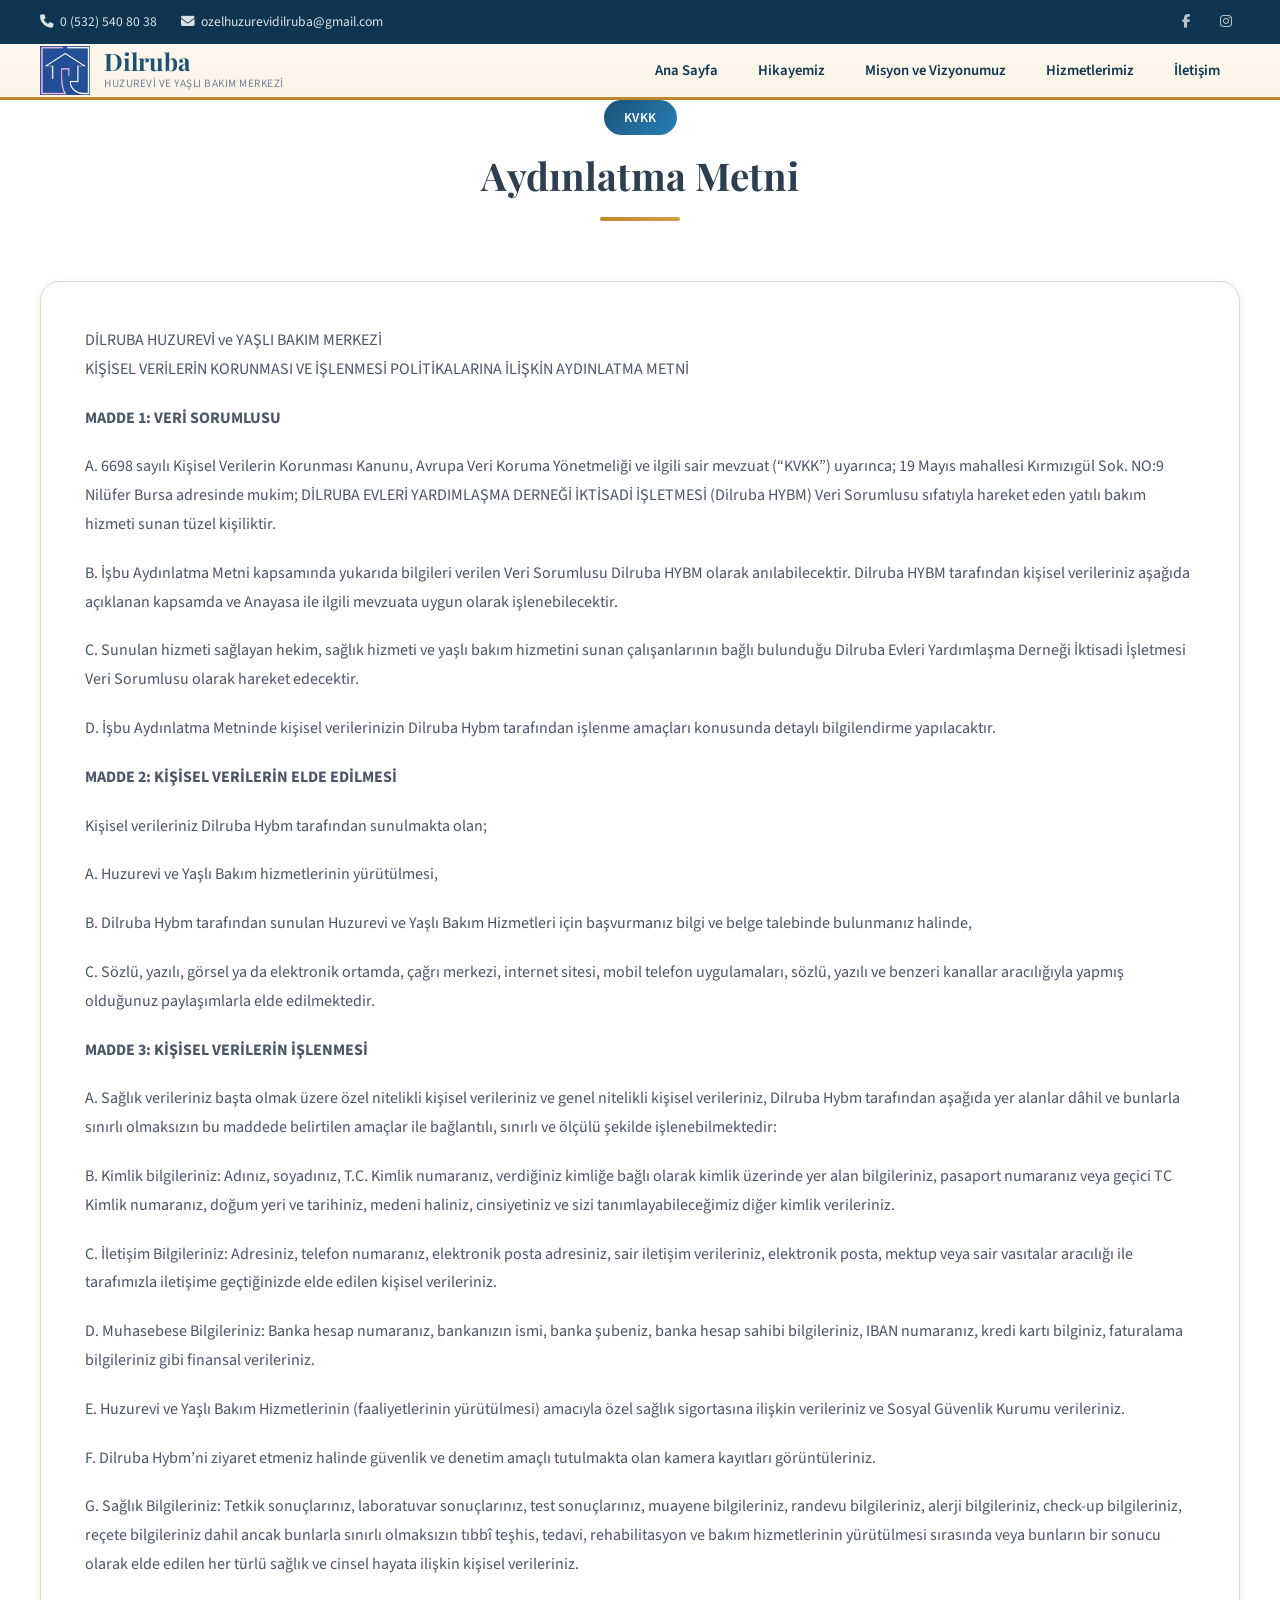
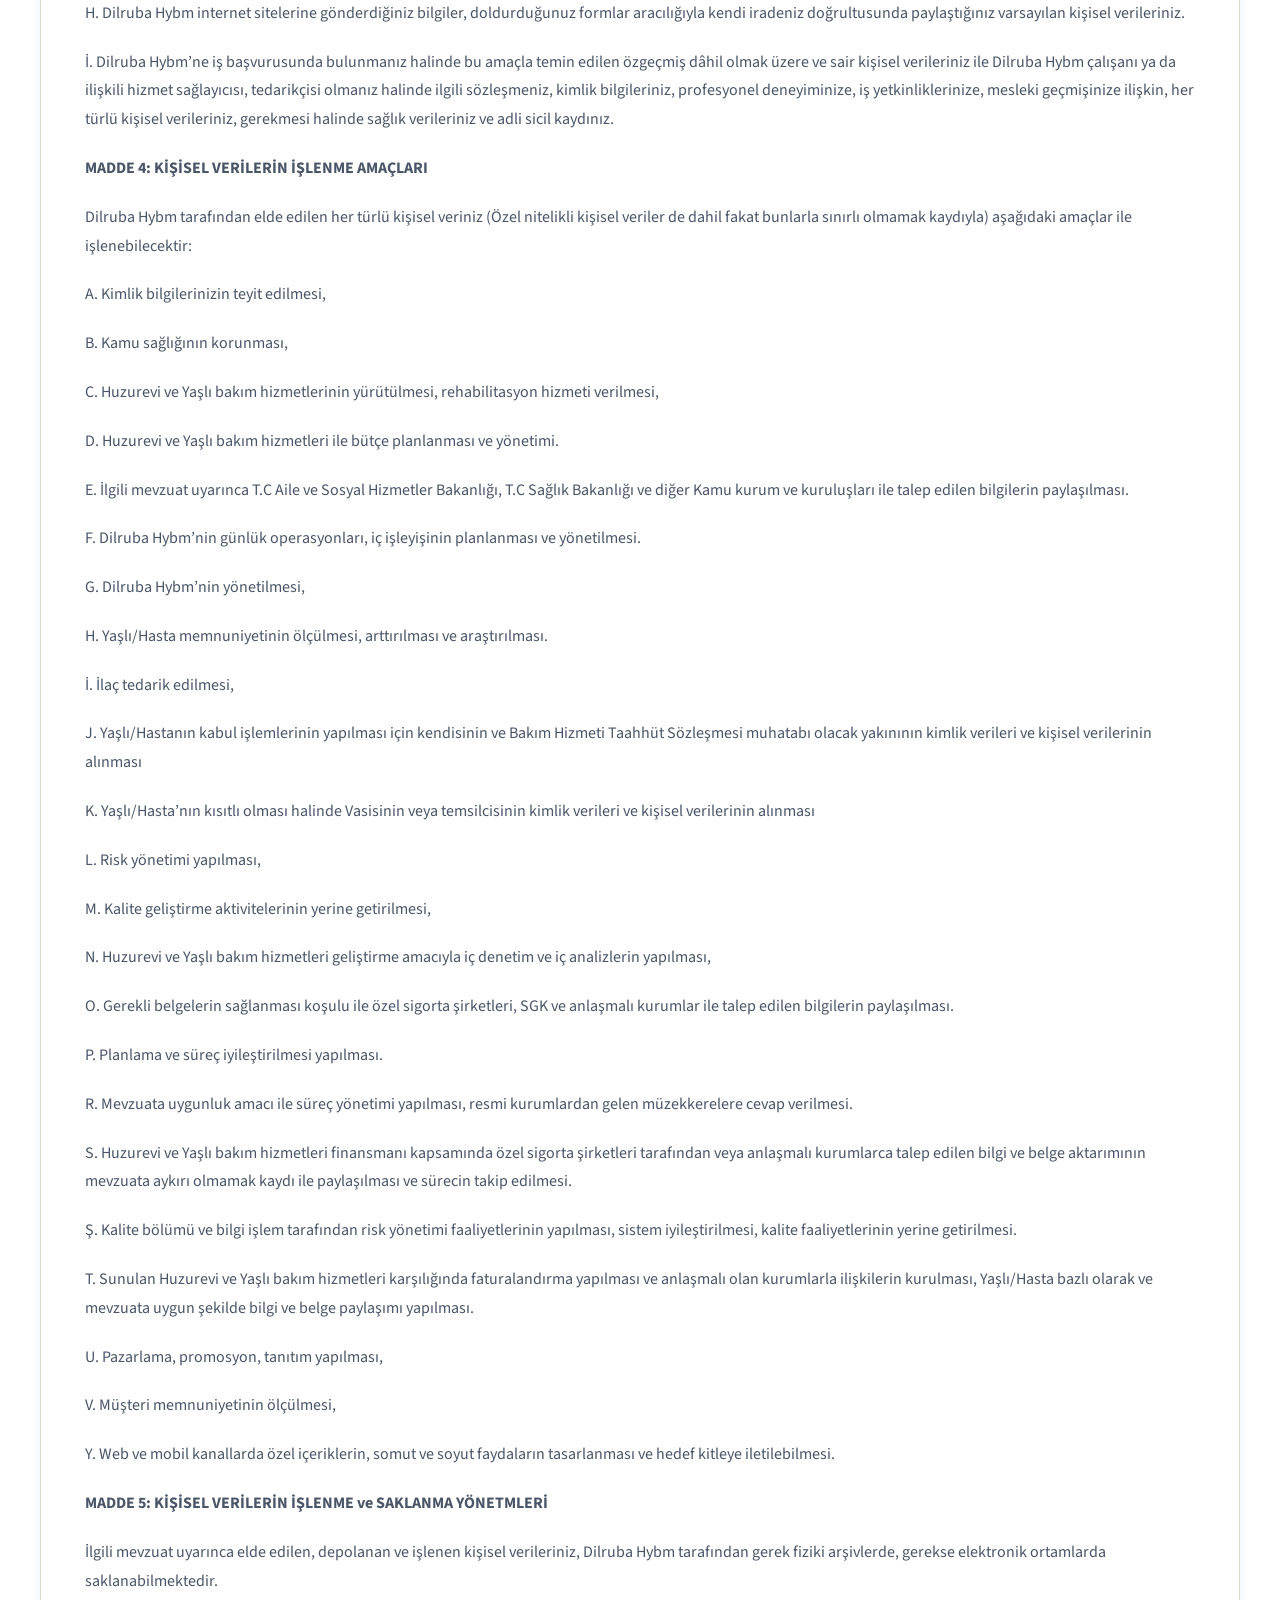
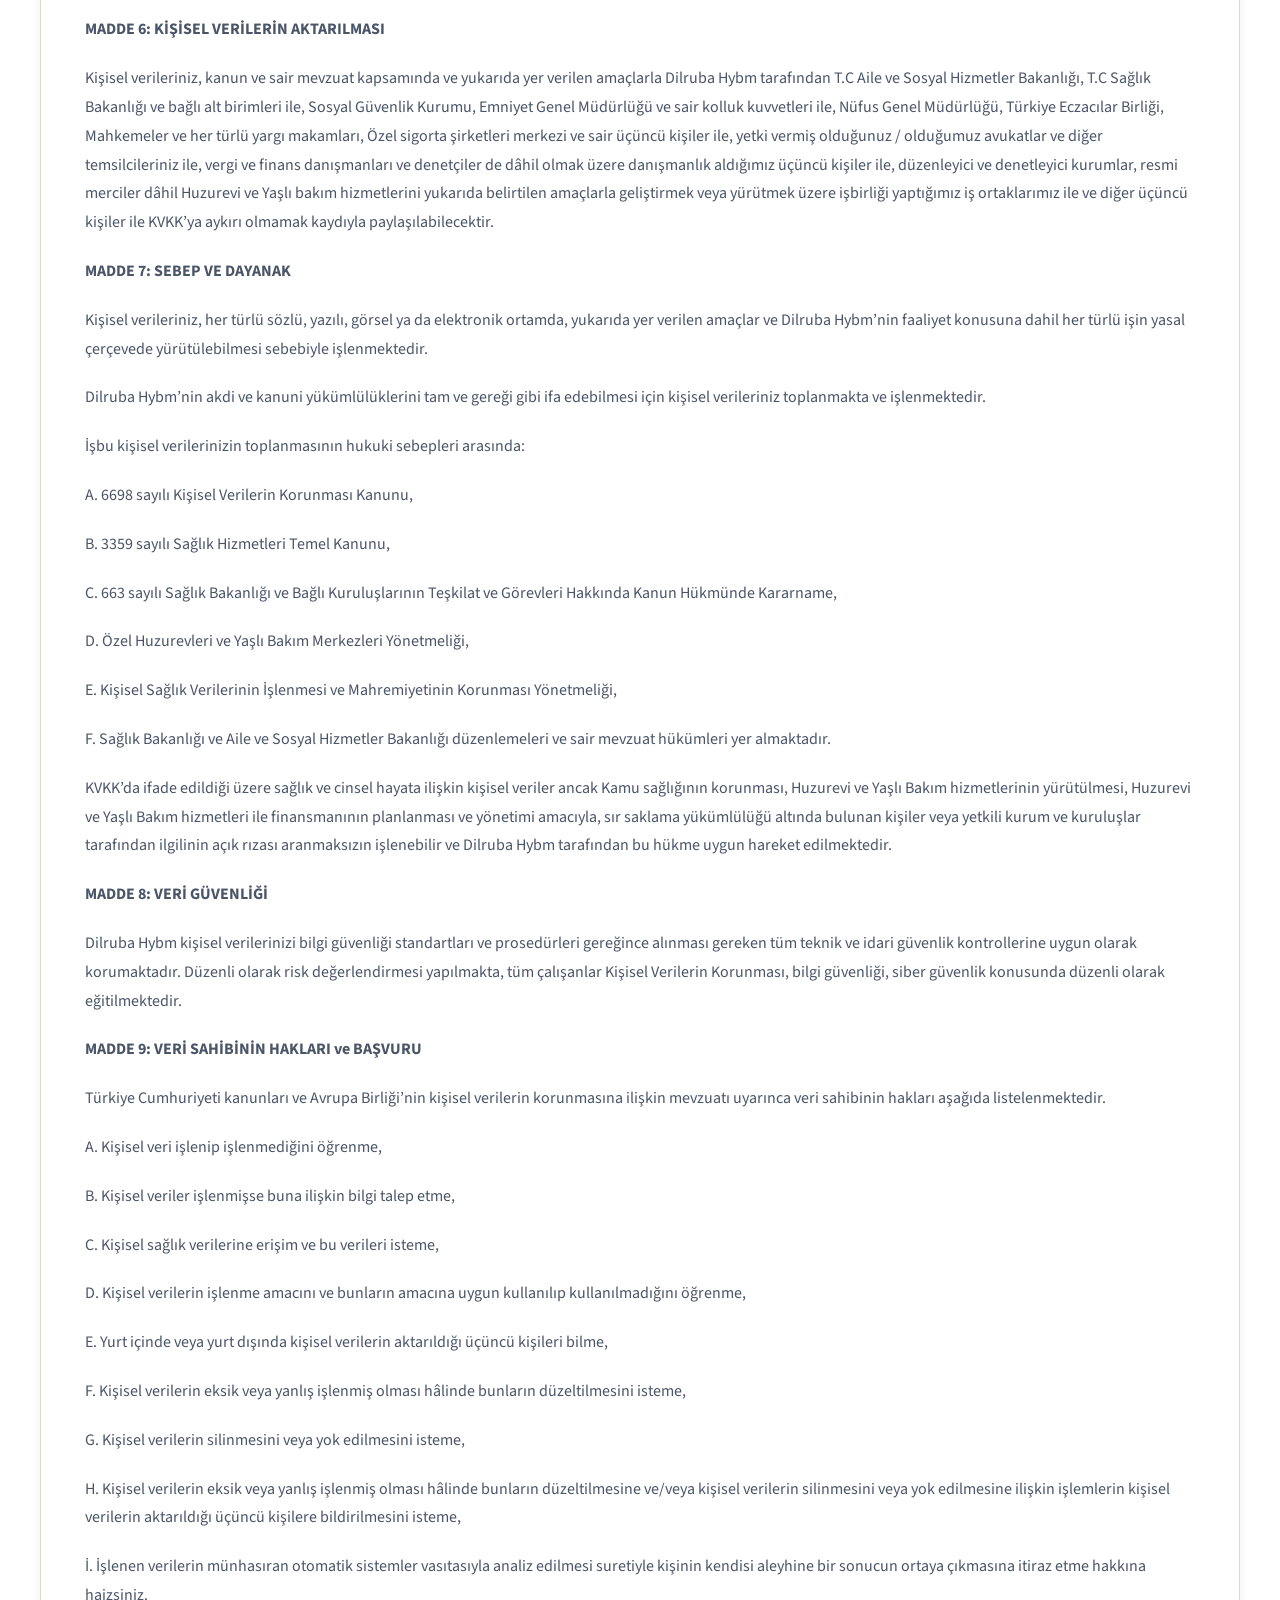
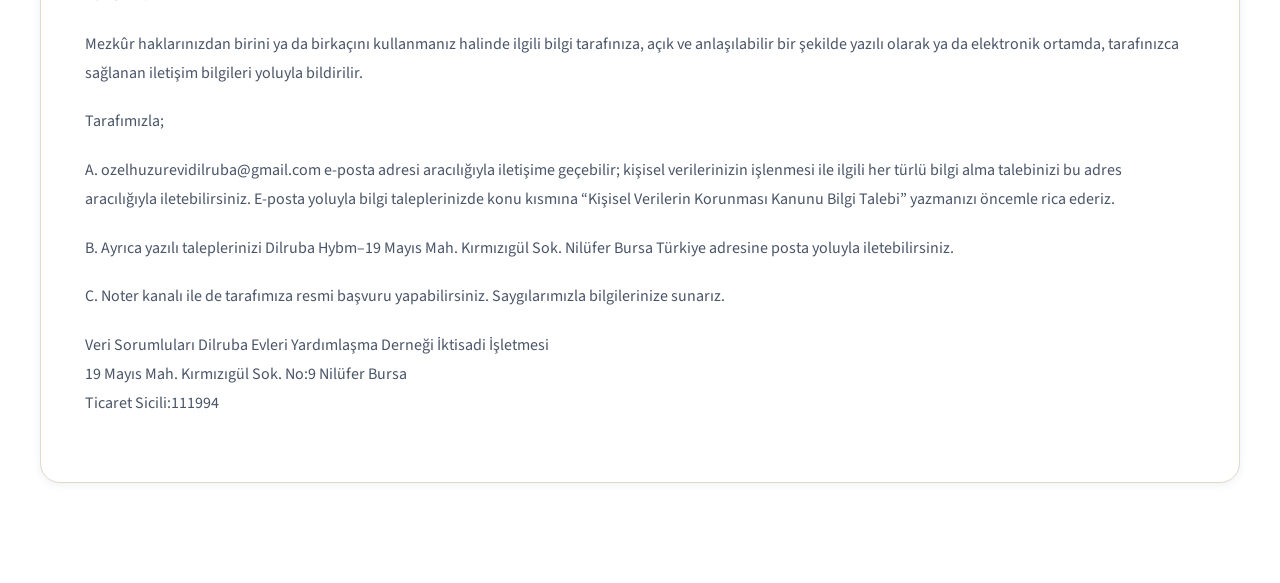
<file: kvkk.html>
<!DOCTYPE html>
<html lang="tr">
<head>
    <meta charset="UTF-8">
    <meta name="viewport" content="width=device-width, initial-scale=1.0">
    <title>KVKK Aydınlatma Metni | Dilruba Evleri</title>
    <link rel="stylesheet" href="styles.css">
    <link rel="icon" href="assets/logo.png" type="image/png">
    <link rel="preconnect" href="https://fonts.googleapis.com">
    <link rel="preconnect" href="https://fonts.gstatic.com" crossorigin>
    <link href="https://fonts.googleapis.com/css2?family=Playfair+Display:wght@400;500;600;700&family=Source+Sans+3:wght@300;400;500;600;700&display=swap" rel="stylesheet">
    <link rel="stylesheet" href="https://cdnjs.cloudflare.com/ajax/libs/font-awesome/6.5.1/css/all.min.css">
</head>
<body>
    <header class="header" id="header">
        <div class="header-top">
            <div class="container header-top-inner">
                <div class="contact-info">
                    <a href="tel:+905325408038"><i class="fas fa-phone"></i> 0 (532) 540 80 38</a>
                    <a href="mailto:ozelhuzurevidilruba@gmail.com"><i class="fas fa-envelope"></i> ozelhuzurevidilruba@gmail.com</a>
                </div>
                <div class="social-links">
                    <a href="https://www.facebook.com/DilrubaHuzurevi" aria-label="Facebook" target="_blank" rel="noopener noreferrer"><i class="fab fa-facebook-f"></i></a>
                    <a href="https://www.instagram.com/ozeldilrubahuzur/" aria-label="Instagram" target="_blank" rel="noopener noreferrer"><i class="fab fa-instagram"></i></a>
                </div>
            </div>
        </div>
        <nav class="navbar">
            <div class="container navbar-inner">
                <a href="index.html#anasayfa" class="logo">
                    <img src="assets/logo.png" alt="Dilruba Huzurevi Logo">
                    <div class="logo-text">
                        <span class="logo-title">Dilruba</span>
                        <span class="logo-subtitle">Huzurevi ve Yaşlı Bakım Merkezi</span>
                    </div>
                </a>
                <button class="mobile-toggle" id="mobileToggle" aria-label="Menüyü aç">
                    <span></span><span></span><span></span>
                </button>
                <ul class="nav-menu" id="navMenu">
                    <li><a href="index.html#anasayfa" class="nav-link">Ana Sayfa</a></li>
                    <li><a href="index.html#hikayemiz" class="nav-link">Hikayemiz</a></li>
                    <li><a href="index.html#misyon-vizyon" class="nav-link">Misyon ve Vizyonumuz</a></li>
                    <li><a href="index.html#hizmetlerimiz" class="nav-link">Hizmetlerimiz</a></li>
                    <li><a href="index.html#iletisim" class="nav-link">İletişim</a></li>
                </ul>
            </div>
        </nav>
    </header>

    <main>
        <section class="section" id="kvkk">
            <div class="container">
                <div class="section-header">
                    <span class="section-tag">KVKK</span>
                    <h2 class="section-title">Aydınlatma Metni</h2>
                    <div class="section-divider"></div>
                </div>
                <div class="mv-card">
                    <p>DİLRUBA HUZUREVİ ve YAŞLI BAKIM MERKEZİ<br>
                    KİŞİSEL VERİLERİN KORUNMASI VE İŞLENMESİ POLİTİKALARINA İLİŞKİN AYDINLATMA METNİ</p>

                    <p><strong>MADDE 1: VERİ SORUMLUSU</strong></p>

                    <p>A. 6698 sayılı Kişisel Verilerin Korunması Kanunu, Avrupa Veri Koruma Yönetmeliği ve ilgili sair mevzuat (“KVKK”) uyarınca; 19 Mayıs mahallesi Kırmızıgül Sok. NO:9  Nilüfer Bursa adresinde mukim; DİLRUBA EVLERİ YARDIMLAŞMA DERNEĞİ İKTİSADİ İŞLETMESİ (Dilruba HYBM) Veri Sorumlusu sıfatıyla hareket eden yatılı bakım hizmeti sunan tüzel kişiliktir.</p>

                    <p>B. İşbu Aydınlatma Metni kapsamında yukarıda bilgileri verilen Veri Sorumlusu Dilruba HYBM olarak anılabilecektir. Dilruba HYBM tarafından kişisel verileriniz aşağıda açıklanan kapsamda ve Anayasa ile ilgili mevzuata uygun olarak işlenebilecektir.</p>

                    <p>C. Sunulan hizmeti sağlayan hekim, sağlık hizmeti ve yaşlı bakım hizmetini sunan çalışanlarının bağlı bulunduğu Dilruba Evleri Yardımlaşma Derneği İktisadi İşletmesi Veri Sorumlusu olarak hareket edecektir.</p>

                    <p>D. İşbu Aydınlatma Metninde kişisel verilerinizin Dilruba Hybm tarafından işlenme amaçları konusunda detaylı bilgilendirme yapılacaktır.</p>

                    <p><strong>MADDE 2: KİŞİSEL VERİLERİN ELDE EDİLMESİ</strong></p>

                    <p>Kişisel verileriniz Dilruba Hybm tarafından sunulmakta olan;</p>

                    <p>A. Huzurevi ve Yaşlı Bakım hizmetlerinin yürütülmesi,</p>

                    <p>B. Dilruba Hybm tarafından sunulan Huzurevi ve Yaşlı Bakım Hizmetleri için başvurmanız bilgi ve belge talebinde bulunmanız halinde,</p>

                    <p>C. Sözlü, yazılı, görsel ya da elektronik ortamda, çağrı merkezi, internet sitesi, mobil telefon uygulamaları, sözlü, yazılı ve benzeri kanallar aracılığıyla yapmış olduğunuz paylaşımlarla elde edilmektedir.</p>

                    <p><strong>MADDE 3: KİŞİSEL VERİLERİN İŞLENMESİ</strong></p>

                    <p>A. Sağlık verileriniz başta olmak üzere özel nitelikli kişisel verileriniz ve genel nitelikli kişisel verileriniz, Dilruba Hybm tarafından aşağıda yer alanlar dâhil ve bunlarla sınırlı olmaksızın bu maddede belirtilen amaçlar ile bağlantılı, sınırlı ve ölçülü şekilde işlenebilmektedir:</p>

                    <p>B. Kimlik bilgileriniz: Adınız, soyadınız, T.C. Kimlik numaranız, verdiğiniz kimliğe bağlı olarak kimlik üzerinde yer alan bilgileriniz, pasaport numaranız veya geçici TC Kimlik numaranız, doğum yeri ve tarihiniz, medeni haliniz, cinsiyetiniz ve sizi tanımlayabileceğimiz diğer kimlik verileriniz.</p>

                    <p>C. İletişim Bilgileriniz: Adresiniz, telefon numaranız, elektronik posta adresiniz, sair iletişim verileriniz, elektronik posta, mektup veya sair vasıtalar aracılığı ile tarafımızla iletişime geçtiğinizde elde edilen kişisel verileriniz.</p>

                    <p>D. Muhasebese Bilgileriniz: Banka hesap numaranız, bankanızın ismi, banka şubeniz, banka hesap sahibi bilgileriniz, IBAN numaranız, kredi kartı bilginiz, faturalama bilgileriniz gibi finansal verileriniz.</p>

                    <p>E. Huzurevi ve Yaşlı Bakım Hizmetlerinin (faaliyetlerinin yürütülmesi) amacıyla özel sağlık sigortasına ilişkin verileriniz ve Sosyal Güvenlik Kurumu verileriniz.</p>

                    <p>F. Dilruba Hybm’ni ziyaret etmeniz halinde güvenlik ve denetim amaçlı tutulmakta olan kamera kayıtları görüntüleriniz.</p>

                    <p>G. Sağlık Bilgileriniz: Tetkik sonuçlarınız, laboratuvar sonuçlarınız, test sonuçlarınız, muayene bilgileriniz, randevu bilgileriniz, alerji bilgileriniz, check-up bilgileriniz, reçete bilgileriniz dahil ancak bunlarla sınırlı olmaksızın tıbbî teşhis, tedavi, rehabilitasyon ve bakım hizmetlerinin yürütülmesi sırasında veya bunların bir sonucu olarak elde edilen her türlü sağlık ve cinsel hayata ilişkin kişisel verileriniz.</p>

                    <p>H. Dilruba Hybm internet sitelerine gönderdiğiniz bilgiler, doldurduğunuz formlar aracılığıyla kendi iradeniz doğrultusunda paylaştığınız varsayılan kişisel verileriniz.</p>

                    <p>İ. Dilruba Hybm’ne iş başvurusunda bulunmanız halinde bu amaçla temin edilen özgeçmiş dâhil olmak üzere ve sair kişisel verileriniz ile Dilruba Hybm çalışanı ya da ilişkili hizmet sağlayıcısı, tedarikçisi olmanız halinde ilgili sözleşmeniz, kimlik bilgileriniz, profesyonel deneyiminize, iş yetkinliklerinize, mesleki geçmişinize ilişkin, her türlü kişisel verileriniz, gerekmesi halinde sağlık verileriniz ve adli sicil kaydınız.</p>

                    <p><strong>MADDE 4: KİŞİSEL VERİLERİN İŞLENME AMAÇLARI</strong></p>

                    <p>Dilruba Hybm tarafından elde edilen her türlü kişisel veriniz (Özel nitelikli kişisel veriler de dahil fakat bunlarla sınırlı olmamak kaydıyla) aşağıdaki amaçlar ile işlenebilecektir:</p>

                    <p>A. Kimlik bilgilerinizin teyit edilmesi,</p>
                    <p>B. Kamu sağlığının korunması,</p>
                    <p>C. Huzurevi ve Yaşlı bakım hizmetlerinin yürütülmesi, rehabilitasyon hizmeti verilmesi,</p>
                    <p>D. Huzurevi ve Yaşlı bakım hizmetleri ile bütçe planlanması ve yönetimi.</p>
                    <p>E. İlgili mevzuat uyarınca T.C Aile ve Sosyal Hizmetler Bakanlığı, T.C Sağlık Bakanlığı ve diğer Kamu kurum ve kuruluşları ile talep edilen bilgilerin paylaşılması.</p>
                    <p>F. Dilruba Hybm’nin günlük operasyonları, iç işleyişinin planlanması ve yönetilmesi.</p>
                    <p>G. Dilruba Hybm’nin yönetilmesi,</p>
                    <p>H. Yaşlı/Hasta memnuniyetinin ölçülmesi, arttırılması ve araştırılması.</p>
                    <p>İ. İlaç tedarik edilmesi,</p>
                    <p>J. Yaşlı/Hastanın kabul işlemlerinin yapılması için kendisinin ve Bakım Hizmeti Taahhüt Sözleşmesi muhatabı olacak yakınının kimlik verileri ve kişisel verilerinin alınması</p>
                    <p>K. Yaşlı/Hasta’nın kısıtlı olması halinde Vasisinin veya temsilcisinin kimlik verileri ve kişisel verilerinin alınması</p>
                    <p>L. Risk yönetimi yapılması,</p>
                    <p>M. Kalite geliştirme aktivitelerinin yerine getirilmesi,</p>
                    <p>N. Huzurevi ve Yaşlı bakım hizmetleri geliştirme amacıyla iç denetim ve iç analizlerin yapılması,</p>
                    <p>O. Gerekli belgelerin sağlanması koşulu ile özel sigorta şirketleri, SGK ve anlaşmalı kurumlar ile talep edilen bilgilerin paylaşılması.</p>
                    <p>P. Planlama ve süreç iyileştirilmesi yapılması.</p>
                    <p>R. Mevzuata uygunluk amacı ile süreç yönetimi yapılması, resmi kurumlardan gelen müzekkerelere cevap verilmesi.</p>
                    <p>S. Huzurevi ve Yaşlı bakım hizmetleri finansmanı kapsamında özel sigorta şirketleri tarafından veya anlaşmalı kurumlarca talep edilen bilgi ve belge aktarımının mevzuata aykırı olmamak kaydı ile paylaşılması ve sürecin takip edilmesi.</p>
                    <p>Ş. Kalite bölümü ve bilgi işlem tarafından risk yönetimi faaliyetlerinin yapılması, sistem iyileştirilmesi, kalite faaliyetlerinin yerine getirilmesi.</p>
                    <p>T. Sunulan Huzurevi ve Yaşlı bakım hizmetleri karşılığında faturalandırma yapılması ve anlaşmalı olan kurumlarla ilişkilerin kurulması, Yaşlı/Hasta bazlı olarak ve mevzuata uygun şekilde bilgi ve belge paylaşımı yapılması.</p>
                    <p>U. Pazarlama, promosyon, tanıtım yapılması,</p>
                    <p>V. Müşteri memnuniyetinin ölçülmesi,</p>
                    <p>Y. Web ve mobil kanallarda özel içeriklerin, somut ve soyut faydaların tasarlanması ve hedef kitleye iletilebilmesi.</p>

                    <p><strong>MADDE 5: KİŞİSEL VERİLERİN İŞLENME ve SAKLANMA YÖNETMLERİ</strong></p>

                    <p>İlgili mevzuat uyarınca elde edilen, depolanan ve işlenen kişisel verileriniz, Dilruba Hybm tarafından gerek fiziki arşivlerde, gerekse elektronik ortamlarda saklanabilmektedir.</p>

                    <p><strong>MADDE 6: KİŞİSEL VERİLERİN AKTARILMASI</strong></p>

                    <p>Kişisel verileriniz, kanun ve sair mevzuat kapsamında ve yukarıda yer verilen amaçlarla Dilruba Hybm tarafından T.C Aile ve Sosyal Hizmetler Bakanlığı, T.C Sağlık Bakanlığı ve bağlı alt birimleri ile, Sosyal Güvenlik Kurumu, Emniyet Genel Müdürlüğü ve sair kolluk kuvvetleri ile, Nüfus Genel Müdürlüğü, Türkiye Eczacılar Birliği, Mahkemeler ve her türlü yargı makamları, Özel sigorta şirketleri merkezi ve sair üçüncü kişiler ile, yetki vermiş olduğunuz / olduğumuz avukatlar ve diğer temsilcileriniz ile, vergi ve finans danışmanları ve denetçiler de dâhil olmak üzere danışmanlık aldığımız üçüncü kişiler ile, düzenleyici ve denetleyici kurumlar, resmi merciler dâhil Huzurevi ve Yaşlı bakım hizmetlerini yukarıda belirtilen amaçlarla geliştirmek veya yürütmek üzere işbirliği yaptığımız iş ortaklarımız ile ve diğer üçüncü kişiler ile KVKK’ya aykırı olmamak kaydıyla paylaşılabilecektir.</p>

                    <p><strong>MADDE 7: SEBEP VE DAYANAK</strong></p>

                    <p>Kişisel verileriniz, her türlü sözlü, yazılı, görsel ya da elektronik ortamda, yukarıda yer verilen amaçlar ve Dilruba Hybm’nin faaliyet konusuna dahil her türlü işin yasal çerçevede yürütülebilmesi sebebiyle işlenmektedir.</p>

                    <p>Dilruba Hybm’nin akdi ve kanuni yükümlülüklerini tam ve gereği gibi ifa edebilmesi için kişisel verileriniz toplanmakta ve işlenmektedir.</p>

                    <p>İşbu kişisel verilerinizin toplanmasının hukuki sebepleri arasında:</p>

                    <p>A.  6698 sayılı Kişisel Verilerin Korunması Kanunu,</p>
                    <p>B.  3359 sayılı Sağlık Hizmetleri Temel Kanunu,</p>
                    <p>C.  663 sayılı Sağlık Bakanlığı ve Bağlı Kuruluşlarının Teşkilat ve Görevleri Hakkında Kanun Hükmünde Kararname,</p>
                    <p>D.  Özel Huzurevleri ve Yaşlı Bakım Merkezleri Yönetmeliği,</p>
                    <p>E.   Kişisel Sağlık Verilerinin İşlenmesi ve Mahremiyetinin Korunması Yönetmeliği,</p>
                    <p>F.   Sağlık Bakanlığı ve Aile ve Sosyal Hizmetler Bakanlığı düzenlemeleri ve sair mevzuat hükümleri yer almaktadır.</p>

                    <p>KVKK’da ifade edildiği üzere sağlık ve cinsel hayata ilişkin kişisel veriler ancak Kamu sağlığının korunması, Huzurevi ve Yaşlı Bakım hizmetlerinin yürütülmesi, Huzurevi ve Yaşlı Bakım hizmetleri ile finansmanının planlanması ve yönetimi amacıyla, sır saklama yükümlülüğü altında bulunan kişiler veya yetkili kurum ve kuruluşlar tarafından ilgilinin açık rızası aranmaksızın işlenebilir ve Dilruba Hybm tarafından bu hükme uygun hareket edilmektedir.</p>

                    <p><strong>MADDE 8: VERİ GÜVENLİĞİ</strong></p>

                    <p>Dilruba Hybm kişisel verilerinizi bilgi güvenliği standartları ve prosedürleri gereğince alınması gereken tüm teknik ve idari güvenlik kontrollerine uygun olarak korumaktadır. Düzenli olarak risk değerlendirmesi yapılmakta, tüm çalışanlar Kişisel Verilerin Korunması, bilgi güvenliği, siber güvenlik konusunda düzenli olarak eğitilmektedir.</p>

                    <p><strong>MADDE 9: VERİ SAHİBİNİN HAKLARI ve BAŞVURU</strong></p>

                    <p>Türkiye Cumhuriyeti kanunları ve Avrupa Birliği’nin kişisel verilerin korunmasına ilişkin mevzuatı uyarınca veri sahibinin hakları aşağıda listelenmektedir.</p>

                    <p>A. Kişisel veri işlenip işlenmediğini öğrenme,</p>
                    <p>B. Kişisel veriler işlenmişse buna ilişkin bilgi talep etme,</p>
                    <p>C. Kişisel sağlık verilerine erişim ve bu verileri isteme,</p>
                    <p>D. Kişisel verilerin işlenme amacını ve bunların amacına uygun kullanılıp kullanılmadığını öğrenme,</p>
                    <p>E. Yurt içinde veya yurt dışında kişisel verilerin aktarıldığı üçüncü kişileri bilme,</p>
                    <p>F. Kişisel verilerin eksik veya yanlış işlenmiş olması hâlinde bunların düzeltilmesini isteme,</p>
                    <p>G. Kişisel verilerin silinmesini veya yok edilmesini isteme,</p>
                    <p>H. Kişisel verilerin eksik veya yanlış işlenmiş olması hâlinde bunların düzeltilmesine ve/veya kişisel verilerin silinmesini veya yok edilmesine ilişkin işlemlerin kişisel verilerin aktarıldığı üçüncü kişilere bildirilmesini isteme,</p>
                    <p>İ. İşlenen verilerin münhasıran otomatik sistemler vasıtasıyla analiz edilmesi suretiyle kişinin kendisi aleyhine bir sonucun ortaya çıkmasına itiraz etme hakkına haizsiniz.</p>

                    <p>Mezkûr haklarınızdan birini ya da birkaçını kullanmanız halinde ilgili bilgi tarafınıza, açık ve anlaşılabilir bir şekilde yazılı olarak ya da elektronik ortamda, tarafınızca sağlanan iletişim bilgileri yoluyla bildirilir.</p>

                    <p>Tarafımızla;</p>

                    <p>A. ozelhuzurevidilruba@gmail.com e-posta adresi aracılığıyla iletişime geçebilir; kişisel verilerinizin işlenmesi ile ilgili her türlü bilgi alma talebinizi bu adres aracılığıyla iletebilirsiniz. E-posta yoluyla bilgi taleplerinizde konu kısmına “Kişisel Verilerin Korunması Kanunu Bilgi Talebi” yazmanızı öncemle rica ederiz.</p>

                    <p>B. Ayrıca yazılı taleplerinizi Dilruba Hybm–19 Mayıs Mah. Kırmızıgül Sok. Nilüfer Bursa Türkiye adresine posta yoluyla iletebilirsiniz.</p>

                    <p>C. Noter kanalı ile de tarafımıza resmi başvuru yapabilirsiniz. Saygılarımızla bilgilerinize sunarız.</p>

                    <p>Veri Sorumluları Dilruba Evleri Yardımlaşma Derneği İktisadi İşletmesi<br>
                    19 Mayıs Mah. Kırmızıgül Sok. No:9 Nilüfer Bursa<br>
                    Ticaret Sicili:111994</p>
                </div>
            </div>
        </section>
    </main>

    <button class="back-to-top" id="backToTop" aria-label="Başa dön">
        <i class="fas fa-chevron-up"></i>
    </button>

    <div class="toast" id="toast">
        <i class="fas fa-check-circle"></i>
        <span id="toastMessage">İşleminiz başarıyla tamamlandı.</span>
    </div>

    <script src="script.js"></script>
</body>
</html>
</file>
<file: styles.css>
/* ============================================
   Dilruba Huzurevi - Styles
   ============================================ */

:root {
    --primary: #1a5276;
    --primary-dark: #0e3450;
    --primary-light: #2980b9;
    --accent: #c0862e;
    --accent-light: #d4a04a;
    --warm-bg: #fdf6ec;
    --warm-bg-alt: #f7efe1;
    --cream: #faf3e6;
    --text-dark: #2c3e50;
    --text-body: #4a5568;
    --text-light: #718096;
    --white: #ffffff;
    --border: #e2d8c8;
    --shadow-sm: 0 2px 8px rgba(26, 82, 118, 0.08);
    --shadow-md: 0 4px 20px rgba(26, 82, 118, 0.12);
    --shadow-lg: 0 8px 40px rgba(26, 82, 118, 0.16);
    --radius-sm: 8px;
    --radius-md: 12px;
    --radius-lg: 20px;
    --transition: 0.3s ease;
}

*, *::before, *::after {
    margin: 0;
    padding: 0;
    box-sizing: border-box;
}

html {
    scroll-behavior: smooth;
    scroll-padding-top: 100px;
}

body {
    font-family: 'Source Sans 3', -apple-system, BlinkMacSystemFont, sans-serif;
    color: var(--text-body);
    background: var(--white);
    line-height: 1.7;
    overflow-x: hidden;
}

h1, h2, h3, h4, h5, h6 {
    font-family: 'Playfair Display', Georgia, serif;
    color: var(--text-dark);
    line-height: 1.3;
}

a {
    text-decoration: none;
    color: inherit;
    transition: color var(--transition);
}

img {
    max-width: 100%;
    height: auto;
    display: block;
}

.container {
    max-width: 1240px;
    margin: 0 auto;
    padding: 0 20px;
}

/* ============================================
   Header
   ============================================ */
.header {
    position: fixed;
    top: 0;
    left: 0;
    right: 0;
    z-index: 1000;
    transition: all var(--transition);
}

.header.scrolled {
    box-shadow: var(--shadow-md);
}

.header-top {
    background: var(--primary-dark);
    padding: 8px 0;
    font-size: 0.85rem;
}

.header-top-inner {
    display: flex;
    justify-content: space-between;
    align-items: center;
}

.contact-info {
    display: flex;
    gap: 24px;
}

.contact-info a {
    color: rgba(255,255,255,0.85);
    display: flex;
    align-items: center;
    gap: 6px;
    transition: color var(--transition);
}

.contact-info a:hover {
    color: var(--accent-light);
}

.social-links {
    display: flex;
    gap: 12px;
}

.social-links a {
    color: rgba(255,255,255,0.7);
    width: 28px;
    height: 28px;
    display: flex;
    align-items: center;
    justify-content: center;
    border-radius: 50%;
    transition: all var(--transition);
    font-size: 0.85rem;
}

.social-links a:hover {
    color: var(--white);
    background: rgba(255,255,255,0.15);
}

.logo-bar {
    background: var(--white);
    padding: 12px 0;
    border-bottom: 1px solid var(--border);
}

.logo-bar-inner {
    display: flex;
    align-items: center;
    justify-content: center;
}

.logo {
    display: flex;
    align-items: center;
    gap: 14px;
    text-decoration: none;
}

.logo img {
    width: 50px;
    height: 50px;
    object-fit: contain;
}

.logo-text {
    display: flex;
    flex-direction: column;
}

.logo-title {
    font-family: 'Playfair Display', serif;
    font-size: 1.5rem;
    font-weight: 700;
    color: var(--primary);
    line-height: 1.1;
}

.logo-subtitle {
    font-size: 0.7rem;
    color: var(--text-light);
    letter-spacing: 0.5px;
    text-transform: uppercase;
}


.navbar {
    background: linear-gradient(180deg, var(--warm-bg) 0%, var(--cream) 100%);
    border-bottom: 3px solid var(--accent);
    padding: 0;
    transition: all var(--transition);
}

.header.scrolled .navbar {
    background: rgba(253, 246, 236, 0.97);
    backdrop-filter: blur(10px);
}

.navbar-inner {
    display: flex;
    justify-content: space-between;
    align-items: center;
    padding: 0 20px;
    position: relative;
}

.nav-menu {
    list-style: none;
    display: flex;
    align-items: center;
    gap: 0;
}

.nav-link {
    display: block;
    padding: 14px 20px;
    font-size: 0.92rem;
    font-weight: 600;
    color: var(--primary-dark);
    position: relative;
    transition: all var(--transition);
    white-space: nowrap;
}

.nav-link::after {
    content: '';
    position: absolute;
    bottom: 0;
    left: 50%;
    transform: translateX(-50%);
    width: 0;
    height: 3px;
    background: var(--accent);
    transition: width var(--transition);
    border-radius: 3px 3px 0 0;
}

.nav-link:hover,
.nav-link.active {
    color: var(--primary-light);
}

.nav-link:hover::after,
.nav-link.active::after {
    width: 70%;
}

/* Dropdown */
.dropdown {
    position: relative;
}

.dropdown-toggle i {
    font-size: 0.7rem;
    margin-left: 4px;
    transition: transform var(--transition);
}

.dropdown:hover .dropdown-toggle i {
    transform: rotate(180deg);
}

.dropdown-menu {
    position: absolute;
    top: 100%;
    right: 0;
    background: var(--white);
    min-width: 200px;
    border-radius: var(--radius-sm);
    box-shadow: var(--shadow-lg);
    list-style: none;
    opacity: 0;
    visibility: hidden;
    transform: translateY(10px);
    transition: all var(--transition);
    border: 1px solid var(--border);
    overflow: hidden;
}

.dropdown:hover .dropdown-menu {
    opacity: 1;
    visibility: visible;
    transform: translateY(0);
}

.dropdown-menu a {
    display: block;
    padding: 12px 20px;
    font-size: 0.9rem;
    color: var(--text-dark);
    transition: all var(--transition);
    font-weight: 500;
}

.dropdown-menu a:hover {
    background: var(--warm-bg);
    color: var(--primary);
    padding-left: 26px;
}

/* Mobile Toggle */
.mobile-toggle {
    display: none;
    flex-direction: column;
    gap: 5px;
    background: none;
    border: none;
    cursor: pointer;
    padding: 8px;
    position: absolute;
    right: 20px;
    top: 50%;
    transform: translateY(-50%);
}

.mobile-toggle span {
    width: 26px;
    height: 2.5px;
    background: var(--primary);
    border-radius: 2px;
    transition: all var(--transition);
}

.mobile-toggle.active span:nth-child(1) {
    transform: rotate(45deg) translate(5px, 5px);
}

.mobile-toggle.active span:nth-child(2) {
    opacity: 0;
}

.mobile-toggle.active span:nth-child(3) {
    transform: rotate(-45deg) translate(5px, -5px);
}

/* ============================================
   Buttons
   ============================================ */
.btn {
    display: inline-flex;
    align-items: center;
    gap: 8px;
    padding: 14px 32px;
    font-family: 'Source Sans 3', sans-serif;
    font-size: 1rem;
    font-weight: 600;
    border-radius: var(--radius-sm);
    border: 2px solid transparent;
    cursor: pointer;
    transition: all var(--transition);
    text-align: center;
    justify-content: center;
}

.btn-primary {
    background: var(--primary);
    color: var(--white);
    border-color: var(--primary);
}

.btn-primary:hover {
    background: var(--primary-dark);
    border-color: var(--primary-dark);
    transform: translateY(-2px);
    box-shadow: var(--shadow-md);
}

.btn-outline {
    background: transparent;
    color: var(--white);
    border-color: var(--white);
}

.btn-outline:hover {
    background: var(--white);
    color: var(--primary);
    transform: translateY(-2px);
}

.btn-white {
    background: var(--white);
    color: var(--primary);
    border-color: var(--white);
}

.btn-white:hover {
    background: transparent;
    color: var(--white);
    transform: translateY(-2px);
}

.btn-outline-white {
    background: transparent;
    color: var(--white);
    border-color: var(--white);
}

.btn-outline-white:hover {
    background: var(--white);
    color: var(--primary);
    transform: translateY(-2px);
}

.btn-full {
    width: 100%;
}

/* ============================================
   Hero Section
   ============================================ */
.hero {
    position: relative;
    height: 100vh;
    min-height: 600px;
    max-height: 900px;
    display: flex;
    align-items: center;
    overflow: hidden;
}

.hero-slider {
    position: absolute;
    inset: 0;
}

.hero-slide {
    position: absolute;
    inset: 0;
    background-size: cover;
    background-position: center;
    opacity: 0;
    transition: opacity 1.2s ease;
}

.hero-slide.active {
    opacity: 1;
}

.hero-overlay {
    position: absolute;
    inset: 0;
    background: linear-gradient(
        135deg,
        rgba(14, 52, 80, 0.82) 0%,
        rgba(26, 82, 118, 0.65) 50%,
        rgba(41, 128, 185, 0.5) 100%
    );
    z-index: 1;
}

.hero-content {
    position: relative;
    z-index: 2;
    max-width: 680px;
    animation: fadeInUp 1s ease;
}

.hero-title {
    font-size: 3.2rem;
    color: var(--white);
    margin-bottom: 20px;
    line-height: 1.15;
}

.hero-title span {
    color: var(--accent-light);
}

.hero-description {
    font-size: 1.2rem;
    color: rgba(255,255,255,0.9);
    margin-bottom: 36px;
    line-height: 1.8;
}

.hero-buttons {
    display: flex;
    gap: 16px;
    flex-wrap: wrap;
}

.hero-slider-dots {
    position: absolute;
    bottom: 40px;
    left: 50%;
    transform: translateX(-50%);
    z-index: 2;
    display: flex;
    gap: 12px;
}

.dot {
    width: 12px;
    height: 12px;
    border-radius: 50%;
    border: 2px solid var(--white);
    background: transparent;
    cursor: pointer;
    transition: all var(--transition);
}

.dot.active {
    background: var(--accent-light);
    border-color: var(--accent-light);
    transform: scale(1.2);
}

/* ============================================
   Trust Badges
   ============================================ */
.trust-badges {
    background: var(--white);
    padding: 60px 0;
    margin-top: -60px;
    position: relative;
    z-index: 3;
}

.badges-grid {
    display: grid;
    grid-template-columns: repeat(4, 1fr);
    gap: 30px;
}

.badge-item {
    text-align: center;
    padding: 30px 20px;
    border-radius: var(--radius-md);
    background: var(--warm-bg);
    transition: all var(--transition);
    border: 1px solid transparent;
}

.badge-item:hover {
    transform: translateY(-6px);
    box-shadow: var(--shadow-md);
    border-color: var(--border);
}

.badge-icon {
    width: 70px;
    height: 70px;
    margin: 0 auto 16px;
    background: linear-gradient(135deg, var(--primary), var(--primary-light));
    border-radius: 50%;
    display: flex;
    align-items: center;
    justify-content: center;
    color: var(--white);
    font-size: 1.6rem;
}

.badge-item h3 {
    font-size: 1.1rem;
    margin-bottom: 8px;
    font-family: 'Source Sans 3', sans-serif;
    font-weight: 700;
}

.badge-item p {
    font-size: 0.9rem;
    color: var(--text-light);
}

/* ============================================
   Section Commons
   ============================================ */
.section {
    padding: 100px 0;
}

.section:nth-child(even) {
    background: var(--warm-bg);
}

.section-header {
    text-align: center;
    margin-bottom: 60px;
}

.section-tag {
    display: inline-block;
    background: linear-gradient(135deg, var(--primary), var(--primary-light));
    color: var(--white);
    padding: 6px 20px;
    border-radius: 30px;
    font-size: 0.85rem;
    font-weight: 600;
    letter-spacing: 0.5px;
    margin-bottom: 16px;
    text-transform: uppercase;
}

.section-title {
    font-size: 2.4rem;
    margin-bottom: 16px;
    color: var(--text-dark);
}

.section-divider {
    width: 80px;
    height: 4px;
    background: linear-gradient(90deg, var(--accent), var(--accent-light));
    border-radius: 2px;
    margin: 0 auto;
}

/* ============================================
   Hikayemiz (Our Story)
   ============================================ */
.story-grid {
    display: grid;
    grid-template-columns: 1fr 1fr;
    gap: 60px;
    align-items: stretch;
}

.story-image {
    position: relative;
    border-radius: var(--radius-lg);
    overflow: hidden;
    box-shadow: var(--shadow-lg);
}

.story-image img {
    width: 100%;
    height: 100%;
    object-fit: cover;
}

.story-image-badge {
    position: absolute;
    bottom: 20px;
    right: 20px;
    background: var(--accent);
    color: var(--white);
    padding: 16px 24px;
    border-radius: var(--radius-md);
    text-align: center;
}

.years-number {
    display: block;
    font-family: 'Playfair Display', serif;
    font-size: 2rem;
    font-weight: 700;
    line-height: 1;
}

.years-text {
    font-size: 0.8rem;
    font-weight: 600;
    text-transform: uppercase;
    letter-spacing: 0.5px;
}

.story-content h3 {
    font-size: 1.8rem;
    margin-bottom: 20px;
    color: var(--primary);
}

.story-content p {
    margin-bottom: 16px;
    font-size: 1.05rem;
    line-height: 1.8;
}

.story-stats {
    display: flex;
    gap: 40px;
    margin-top: 32px;
    padding-top: 32px;
    border-top: 2px solid var(--border);
}

.stat {
    text-align: center;
}

.stat-number {
    display: block;
    font-family: 'Playfair Display', serif;
    font-size: 2.5rem;
    font-weight: 700;
    color: var(--primary);
    line-height: 1;
}

.stat-number::after {
    content: '+';
}

.stat-label {
    font-size: 0.9rem;
    color: var(--text-light);
    font-weight: 600;
    margin-top: 4px;
    display: block;
}

.story-highlight {
    margin-top: 24px;
    padding: 16px 20px;
    border-radius: var(--radius-md);
    background: var(--warm-bg-alt);
    border-left: 4px solid var(--accent);
    display: flex;
    align-items: center;
    gap: 10px;
    font-weight: 600;
    color: var(--text-dark);
}

.story-highlight i {
    color: var(--accent);
}

/* ============================================
   Misyon ve Vizyon
   ============================================ */
.mv-grid {
    display: grid;
    grid-template-columns: 1fr;
    gap: 40px;
    margin-bottom: 60px;
}

.mv-card {
    background: var(--white);
    padding: 44px;
    border-radius: var(--radius-lg);
    box-shadow: var(--shadow-sm);
    border: 1px solid var(--border);
    transition: all var(--transition);
}

.mv-card:hover {
    transform: translateY(-4px);
    box-shadow: var(--shadow-md);
}

.mv-header {
    display: flex;
    align-items: center;
    gap: 14px;
    margin-bottom: 18px;
}

.mv-icon {
    width: 60px;
    height: 60px;
    border-radius: 50%;
    display: flex;
    align-items: center;
    justify-content: center;
    font-size: 1.5rem;
}

.misyon-card .mv-icon {
    background: rgba(26, 82, 118, 0.1);
    color: var(--primary);
}

.vizyon-card .mv-icon {
    background: rgba(192, 134, 46, 0.1);
    color: var(--accent);
}

.mv-card h3 {
    font-size: 1.5rem;
    margin-bottom: 0;
}

.mv-card p {
    margin-bottom: 20px;
    line-height: 1.8;
}

.mv-list {
    list-style: none;
}

.mv-list li {
    padding: 8px 0;
    display: flex;
    align-items: center;
    gap: 10px;
    font-weight: 500;
}

.mv-list i {
    color: var(--accent);
    font-size: 0.95rem;
}

.quote-section {
    margin-top: 40px;
}

.quote-card {
    background: var(--warm-bg-alt);
    border-radius: var(--radius-lg);
    padding: 40px 30px;
    text-align: center;
    position: relative;
}

.quote-icon {
    font-size: 2.2rem;
    color: var(--primary);
    margin-bottom: 16px;
}

.quote-text {
    font-size: 1.3rem;
    color: var(--primary-dark);
    margin-bottom: 8px;
    font-weight: 500;
}

.quote-author {
    font-size: 0.95rem;
    color: var(--text-light);
    font-weight: 600;
}

/* ============================================
   Hizmetlerimiz (Services)
   ============================================ */
.services-grid {
    display: grid;
    grid-template-columns: repeat(3, 1fr);
    gap: 30px;
}

.facility-grid {
    display: grid;
    grid-template-columns: repeat(3, 1fr);
    gap: 24px;
}

.facility-item {
    border-radius: var(--radius-md);
    overflow: hidden;
    background: var(--warm-bg);
    box-shadow: var(--shadow-sm);
}

.facility-item img {
    width: 100%;
    height: 220px;
    object-fit: cover;
    display: block;
    transition: transform 0.4s ease;
}

.facility-item:hover img {
    transform: scale(1.03);
}

.facility-text {
    margin-top: 32px;
    background: var(--warm-bg);
    border-radius: var(--radius-lg);
    padding: 28px 24px;
    line-height: 1.8;
    color: var(--text-body);
    box-shadow: var(--shadow-sm);
    font-size: 1.02rem;
}

.facility-list {
    list-style: none;
    margin: 0;
    padding: 0;
    display: flex;
    flex-direction: column;
    gap: 10px;
}

.facility-list li {
    position: relative;
    padding-left: 26px;
}

.facility-list li::before {
    content: '';
    position: absolute;
    left: 10px;
    top: 0.85em;
    width: 6px;
    height: 6px;
    border-radius: 50%;
    background: var(--accent);
}

.service-card {
    background: var(--white);
    padding: 40px 30px;
    border-radius: var(--radius-md);
    text-align: center;
    transition: all var(--transition);
    border: 1px solid var(--border);
    position: relative;
    overflow: hidden;
}

.service-card::before {
    content: '';
    position: absolute;
    top: 0;
    left: 0;
    right: 0;
    height: 4px;
    background: linear-gradient(90deg, var(--primary), var(--accent));
    transform: scaleX(0);
    transition: transform var(--transition);
}

.service-card:hover::before {
    transform: scaleX(1);
}

.service-card:hover {
    transform: translateY(-6px);
    box-shadow: var(--shadow-lg);
}

.service-icon {
    width: 80px;
    height: 80px;
    margin: 0 auto 24px;
    border-radius: 50%;
    display: flex;
    align-items: center;
    justify-content: center;
    font-size: 1.8rem;
    background: var(--warm-bg);
    color: var(--primary);
    transition: all var(--transition);
}

.service-card:hover .service-icon {
    background: var(--primary);
    color: var(--white);
}

.service-card h3 {
    font-size: 1.2rem;
    margin-bottom: 12px;
    font-family: 'Source Sans 3', sans-serif;
    font-weight: 700;
}

.service-card p {
    font-size: 0.95rem;
    color: var(--text-light);
    line-height: 1.7;
}

/* ============================================
   Başvuru ve Önkabul
   ============================================ */
.admission-content {
    display: block;
}

.admission-steps {
    display: flex;
    flex-direction: column;
    gap: 32px;
}

.step {
    display: flex;
    gap: 24px;
    align-items: flex-start;
}

.step-number {
    min-width: 50px;
    height: 50px;
    background: linear-gradient(135deg, var(--primary), var(--primary-light));
    color: var(--white);
    border-radius: 50%;
    display: flex;
    align-items: center;
    justify-content: center;
    font-family: 'Playfair Display', serif;
    font-size: 1.3rem;
    font-weight: 700;
    flex-shrink: 0;
}

.step-content h3 {
    font-size: 1.15rem;
    margin-bottom: 12px;
    font-family: 'Source Sans 3', sans-serif;
    font-weight: 700;
}

.step-content p {
    color: var(--text-body);
    font-size: 0.98rem;
    margin-bottom: 10px;
}

.basvuru-onkabul .step-content {
    background: var(--white);
    border-radius: var(--radius-lg);
    padding: 32px 32px 28px;
    box-shadow: var(--shadow-md);
    border: 1px solid var(--border);
}

.basvuru-onkabul .step {
    display: block;
}

.admission-list {
    list-style: none;
    margin: 18px 0 18px;
    padding: 0;
    display: grid;
    grid-template-columns: 1fr;
    gap: 10px;
}

.admission-list li {
    position: relative;
    padding-left: 24px;
    font-size: 0.96rem;
    color: var(--text-dark);
    font-weight: 500;
}

.admission-list li::before {
    content: '\f00c';
    font-family: 'Font Awesome 6 Free';
    font-weight: 900;
    position: absolute;
    left: 0;
    top: 2px;
    color: var(--accent);
    font-size: 0.8rem;
}

/* ============================================
   Forms
   ============================================ */
.admission-form-wrapper,
.job-form-wrapper,
.contact-form-wrapper {
    background: var(--white);
    padding: 40px;
    border-radius: var(--radius-lg);
    box-shadow: var(--shadow-md);
    border: 1px solid var(--border);
    height: 100%;
}

.admission-form-wrapper h3,
.job-form-wrapper h3,
.contact-form-wrapper h3 {
    font-size: 1.4rem;
    margin-bottom: 28px;
    color: var(--primary);
    text-align: center;
}

.form-row {
    display: grid;
    grid-template-columns: 1fr 1fr;
    gap: 20px;
}

.form-group {
    margin-bottom: 20px;
}

.form-group label {
    display: block;
    margin-bottom: 6px;
    font-weight: 600;
    font-size: 0.92rem;
    color: var(--text-dark);
}

.form-group input,
.form-group textarea,
.form-group select {
    width: 100%;
    padding: 12px 16px;
    border: 2px solid var(--border);
    border-radius: var(--radius-sm);
    font-family: 'Source Sans 3', sans-serif;
    font-size: 0.95rem;
    color: var(--text-dark);
    background: var(--white);
    transition: all var(--transition);
    outline: none;
}

.form-group input:focus,
.form-group textarea:focus,
.form-group select:focus {
    border-color: var(--primary-light);
    box-shadow: 0 0 0 4px rgba(41, 128, 185, 0.1);
}

.form-group textarea {
    resize: vertical;
    min-height: 80px;
}

.form-group input.error,
.form-group textarea.error,
.form-group select.error {
    border-color: #e74c3c;
}

/* ============================================
   İş Başvuru
   ============================================ */
.job-content {
    display: grid;
    grid-template-columns: 1fr 1.2fr;
    gap: 60px;
    align-items: start;
}

.job-info h3 {
    font-size: 1.6rem;
    margin-bottom: 16px;
    color: var(--primary);
}

.job-info > p {
    font-size: 1.05rem;
    line-height: 1.8;
    margin-bottom: 30px;
}

.job-benefits {
    display: flex;
    flex-direction: column;
    gap: 16px;
    margin-bottom: 30px;
}

.benefit {
    display: flex;
    align-items: center;
    gap: 14px;
    padding: 14px 20px;
    background: var(--warm-bg);
    border-radius: var(--radius-sm);
    font-weight: 500;
}

.benefit i {
    color: var(--accent);
    font-size: 1.1rem;
    width: 20px;
    text-align: center;
}

.job-positions h4 {
    font-size: 1.1rem;
    margin-bottom: 12px;
    font-family: 'Source Sans 3', sans-serif;
}

.job-positions ul {
    list-style: none;
}

.job-positions li {
    padding: 8px 0;
    padding-left: 20px;
    position: relative;
    font-weight: 500;
}

.job-positions li::before {
    content: '\f105';
    font-family: 'Font Awesome 6 Free';
    font-weight: 900;
    position: absolute;
    left: 0;
    color: var(--accent);
}

/* ============================================
   Galeri (Gallery)
   ============================================ */
.gallery-layout {
    display: flex;
    flex-direction: column;
    gap: 16px;
    max-width: 1000px;
    margin: 0 auto;
}

.gallery-main {
    border-radius: var(--radius-lg);
    overflow: hidden;
    box-shadow: var(--shadow-md);
    position: relative;
}

.gallery-main img {
    width: 100%;
    max-height: 460px;
    object-fit: cover;
    display: block;
    cursor: pointer;
}

.gallery-main-nav {
    position: absolute;
    top: 50%;
    transform: translateY(-50%);
    width: 40px;
    height: 40px;
    border-radius: 50%;
    border: none;
    background: rgba(0, 0, 0, 0.35);
    color: #fff;
    display: flex;
    align-items: center;
    justify-content: center;
    cursor: pointer;
    z-index: 2;
    transition: background var(--transition), transform var(--transition);
}

.gallery-main-prev {
    left: 12px;
}

.gallery-main-next {
    right: 12px;
}

.gallery-main-nav:hover {
    background: rgba(0, 0, 0, 0.55);
    transform: translateY(-50%) scale(1.05);
}

.gallery-grid {
    display: flex;
    gap: 10px;
    overflow-x: auto;
    overflow-y: hidden;
    padding-bottom: 4px;
    justify-content: center;
    touch-action: pan-x;
    overscroll-behavior: contain;
}

.gallery-item {
    position: relative;
    border-radius: var(--radius-md);
    overflow: hidden;
    cursor: pointer;
    aspect-ratio: 4/3;
}

.gallery-item.large {
    min-width: 150px;
}

.gallery-item img {
    width: 100%;
    height: 100%;
    object-fit: cover;
    transition: transform 0.6s ease;
}

.gallery-item:hover img {
    transform: scale(1.08);
}

.gallery-overlay {
    position: absolute;
    inset: 0;
    background: linear-gradient(to top, rgba(14,52,80,0.7) 0%, transparent 60%);
    display: flex;
    align-items: flex-end;
    padding: 20px;
    opacity: 0;
    transition: opacity var(--transition);
}

.gallery-item:hover .gallery-overlay {
    opacity: 1;
}

.gallery-overlay span {
    color: var(--white);
    font-weight: 600;
    font-size: 1.05rem;
}

.gallery-item.active {
    outline: 2px solid var(--accent);
}

/* Galeri alt satırındaki küçük görselleri eşit boyutlandır */
.gallery-layout .gallery-grid .gallery-item,
.gallery-layout .gallery-grid .gallery-item.large {
    flex: 0 0 120px;
    min-width: 120px;
    max-width: 120px;
    height: 80px;
    aspect-ratio: auto;
}

.gallery-layout .gallery-grid .gallery-item img {
    width: 100%;
    height: 100%;
    object-fit: cover;
    -webkit-user-drag: none;
    -webkit-user-select: none;
    user-select: none;
}

/* ============================================
   Lightbox
   ============================================ */
.lightbox {
    position: fixed;
    inset: 0;
    background: rgba(0,0,0,0.92);
    z-index: 9999;
    display: flex;
    align-items: center;
    justify-content: center;
    opacity: 0;
    visibility: hidden;
    transition: all var(--transition);
}

.lightbox.active {
    opacity: 1;
    visibility: visible;
}

.lightbox-image {
    max-width: 85%;
    max-height: 85vh;
    border-radius: var(--radius-sm);
    object-fit: contain;
}

.lightbox-close,
.lightbox-prev,
.lightbox-next {
    position: absolute;
    background: rgba(255,255,255,0.15);
    border: none;
    color: var(--white);
    width: 48px;
    height: 48px;
    border-radius: 50%;
    font-size: 1.2rem;
    cursor: pointer;
    transition: all var(--transition);
    display: flex;
    align-items: center;
    justify-content: center;
}

.lightbox-close:hover,
.lightbox-prev:hover,
.lightbox-next:hover {
    background: rgba(255,255,255,0.3);
}

.lightbox-close {
    top: 24px;
    right: 24px;
}

.lightbox-prev {
    left: 24px;
    top: 50%;
    transform: translateY(-50%);
}

.lightbox-next {
    right: 24px;
    top: 50%;
    transform: translateY(-50%);
}

/* ============================================
   Görüşler (Testimonials)
   ============================================ */
.testimonials-grid {
    display: grid;
    grid-template-columns: repeat(3, 1fr);
    gap: 24px;
}

.testimonial-card {
    background: #f0f5ff;
    border-radius: var(--radius-lg);
    padding: 28px 24px 32px;
    display: flex;
    flex-direction: column;
    justify-content: flex-start;
    gap: 12px;
    box-shadow: var(--shadow-sm);
}

.testimonial-title {
    font-family: 'Source Sans 3', sans-serif;
    font-size: 1.05rem;
    font-weight: 700;
    color: var(--primary-dark);
    text-align: center;
    margin-bottom: 16px;
}

.testimonial-text {
    font-size: 0.98rem;
    line-height: 1.8;
    color: var(--text-body);
    word-wrap: break-word;
    overflow-wrap: break-word;
}

.testimonial-quote-icon {
    margin-top: 18px;
    text-align: center;
    color: var(--primary);
    font-size: 1.6rem;
}

/* ============================================
   İletişim (Contact)
   ============================================ */
.contact-grid {
    display: grid;
    grid-template-columns: 1fr 1.2fr;
    gap: 40px;
    align-items: stretch;
}

.contact-info-cards {
    display: grid;
    grid-template-columns: 1fr 1fr;
    gap: 20px;
    height: 100%;
}

.contact-card {
    background: var(--white);
    padding: 28px 24px;
    border-radius: var(--radius-md);
    border: 1px solid var(--border);
    text-align: center;
    transition: all var(--transition);
}

.contact-card:hover {
    transform: translateY(-4px);
    box-shadow: var(--shadow-md);
}

.contact-card-icon {
    width: 52px;
    height: 52px;
    margin: 0 auto 14px;
    background: var(--warm-bg);
    border-radius: 50%;
    display: flex;
    align-items: center;
    justify-content: center;
    color: var(--primary);
    font-size: 1.2rem;
}

.contact-card h3 {
    font-size: 1rem;
    margin-bottom: 8px;
    font-family: 'Source Sans 3', sans-serif;
    font-weight: 700;
}

.contact-card p {
    font-size: 0.9rem;
    color: var(--text-light);
    line-height: 1.6;
}

.contact-card a {
    color: var(--primary);
    font-weight: 500;
}

.contact-card a:hover {
    color: var(--accent);
}

/* ============================================
   Harita (Map)
   ============================================ */
.map-section {
    padding: 0;
}

.map-section iframe {
    width: 100%;
    height: 450px;
    border: 0;
    display: block;
}

/* ============================================
   CTA Section
   ============================================ */
.cta-section {
    background: linear-gradient(135deg, var(--primary-dark) 0%, var(--primary) 50%, var(--primary-light) 100%);
    padding: 80px 0;
    text-align: center;
}

.cta-section h2 {
    color: var(--white);
    font-size: 2.2rem;
    margin-bottom: 16px;
}

.cta-section p {
    color: rgba(255,255,255,0.85);
    font-size: 1.15rem;
    margin-bottom: 36px;
    max-width: 600px;
    margin-left: auto;
    margin-right: auto;
}

.cta-buttons {
    display: flex;
    gap: 20px;
    justify-content: center;
    flex-wrap: wrap;
}

/* ============================================
   Footer
   ============================================ */
.footer {
    background: var(--primary-dark);
    color: rgba(255,255,255,0.75);
    padding: 60px 0 0;
}

.footer-grid {
    display: grid;
    grid-template-columns: 1.5fr 1fr 1fr 1.2fr;
    gap: 40px;
    padding-bottom: 40px;
}

.footer-logo {
    display: flex;
    align-items: center;
    gap: 12px;
    margin-bottom: 16px;
}

.footer-logo img {
    width: 44px;
    height: 44px;
    object-fit: contain;
}

.footer-logo-title {
    display: block;
    font-family: 'Playfair Display', serif;
    font-size: 1.2rem;
    font-weight: 700;
    color: var(--white);
}

.footer-logo-sub {
    font-size: 0.7rem;
    text-transform: uppercase;
    letter-spacing: 0.5px;
    opacity: 0.7;
}

.footer-about p {
    font-size: 0.95rem;
    line-height: 1.7;
    margin-bottom: 20px;
}

.footer-social {
    display: flex;
    gap: 10px;
}

.footer-social a {
    width: 38px;
    height: 38px;
    border: 1px solid rgba(255,255,255,0.2);
    border-radius: 50%;
    display: flex;
    align-items: center;
    justify-content: center;
    color: rgba(255,255,255,0.7);
    transition: all var(--transition);
}

.footer-social a:hover {
    background: var(--accent);
    border-color: var(--accent);
    color: var(--white);
}

.footer-links h4,
.footer-contact h4 {
    color: var(--white);
    font-family: 'Source Sans 3', sans-serif;
    font-size: 1.05rem;
    font-weight: 700;
    margin-bottom: 20px;
    position: relative;
    padding-bottom: 12px;
}

.footer-links h4::after,
.footer-contact h4::after {
    content: '';
    position: absolute;
    bottom: 0;
    left: 0;
    width: 40px;
    height: 2px;
    background: var(--accent);
}

.footer-links ul,
.footer-contact ul {
    list-style: none;
}

.footer-links li {
    margin-bottom: 10px;
}

.footer-links a {
    font-size: 0.95rem;
    transition: all var(--transition);
}

.footer-links a:hover {
    color: var(--accent-light);
    padding-left: 6px;
}

.footer-contact li {
    margin-bottom: 12px;
    display: flex;
    align-items: flex-start;
    gap: 10px;
    font-size: 0.95rem;
}

.footer-contact i {
    color: var(--accent);
    margin-top: 4px;
}

.footer-bottom {
    border-top: 1px solid rgba(255,255,255,0.1);
    padding: 20px 0;
    text-align: center;
    font-size: 0.9rem;
}

/* ============================================
   Back to Top
   ============================================ */
.back-to-top {
    position: fixed;
    bottom: 30px;
    right: 30px;
    width: 48px;
    height: 48px;
    background: var(--primary);
    color: var(--white);
    border: none;
    border-radius: 50%;
    font-size: 1.1rem;
    cursor: pointer;
    z-index: 999;
    opacity: 0;
    visibility: hidden;
    transform: translateY(20px);
    transition: all var(--transition);
    box-shadow: var(--shadow-md);
    display: flex;
    align-items: center;
    justify-content: center;
}

.back-to-top.visible {
    opacity: 1;
    visibility: visible;
    transform: translateY(0);
}

.back-to-top:hover {
    background: var(--accent);
    transform: translateY(-4px);
}

/* ============================================
   Toast Notification
   ============================================ */
.toast {
    position: fixed;
    bottom: 30px;
    left: 50%;
    transform: translateX(-50%) translateY(100px);
    background: #27ae60;
    color: var(--white);
    padding: 16px 32px;
    border-radius: var(--radius-sm);
    font-weight: 600;
    display: flex;
    align-items: center;
    gap: 10px;
    z-index: 9999;
    opacity: 0;
    transition: all 0.4s ease;
    box-shadow: var(--shadow-lg);
}

.toast.show {
    opacity: 1;
    transform: translateX(-50%) translateY(0);
}

/* ============================================
   Animations
   ============================================ */
@keyframes fadeInUp {
    from {
        opacity: 0;
        transform: translateY(30px);
    }
    to {
        opacity: 1;
        transform: translateY(0);
    }
}

.animate-on-scroll {
    opacity: 0;
    transform: translateY(30px);
    transition: all 0.7s ease;
}

.animate-on-scroll.animated {
    opacity: 1;
    transform: translateY(0);
}

/* ============================================
   Responsive Design
   ============================================ */
@media (max-width: 1024px) {
    .navbar-inner {
        padding: 8px 16px;
    }

    .nav-link {
        padding: 14px 10px;
        font-size: 0.85rem;
    }

    .hero-title {
        font-size: 2.6rem;
    }

    .story-grid,
    .admission-content,
    .job-content,
    .contact-grid {
        grid-template-columns: 1fr;
        gap: 40px;
    }

    .story-image img {
        height: 320px;
    }

    .badges-grid {
        grid-template-columns: repeat(2, 1fr);
    }

    .services-grid,
    .facility-grid {
        grid-template-columns: repeat(2, 1fr);
    }

    .footer-grid {
        grid-template-columns: 1fr 1fr;
    }

    .values-grid {
        grid-template-columns: repeat(3, 1fr);
    }
}

@media (max-width: 768px) {
    .header-top {
        display: none;
    }

    .logo-bar {
        padding: 8px 0;
    }

    .logo img {
        width: 36px;
        height: 36px;
    }

    .logo-title {
        font-size: 1.1rem;
    }

    .logo-subtitle {
        font-size: 0.6rem;
    }

    .mobile-toggle {
        display: flex;
    }

    .navbar-inner {
        min-height: 44px;
    }

    .nav-menu {
        position: fixed;
        top: 0;
        right: -100%;
        width: 80%;
        max-width: 360px;
        height: 100vh;
        background: var(--white);
        flex-direction: column;
        padding: 80px 24px 24px;
        box-shadow: var(--shadow-lg);
        transition: right var(--transition);
        overflow-y: auto;
        z-index: 1001;
    }

    .nav-menu.active {
        right: 0;
    }

    .nav-link {
        padding: 14px 0;
        font-size: 1rem;
        border-bottom: 1px solid var(--border);
    }

    .nav-link::after {
        display: none;
    }

    .dropdown-menu {
        position: static;
        opacity: 1;
        visibility: visible;
        transform: none;
        box-shadow: none;
        border: none;
        padding-left: 20px;
        display: none;
    }

    .dropdown.active .dropdown-menu {
        display: block;
    }

    .hero {
        min-height: 500px;
        max-height: 700px;
    }

    .hero-title {
        font-size: 2rem;
    }

    .hero-description {
        font-size: 1rem;
    }

    .section {
        padding: 60px 0;
    }

    .section-title {
        font-size: 1.8rem;
    }

    .trust-badges {
        margin-top: -30px;
        padding: 40px 0;
    }

    .badges-grid {
        grid-template-columns: 1fr 1fr;
        gap: 16px;
    }

    .mv-grid {
        grid-template-columns: 1fr;
    }

    .services-grid,
    .facility-grid,
    .testimonials-grid {
        grid-template-columns: 1fr 1fr;
    }
    

    .gallery-main img {
        max-height: 320px;
    }

    .gallery-item.large {
        grid-column: span 2;
    }

    .form-row {
        grid-template-columns: 1fr;
    }

    .contact-info-cards {
        grid-template-columns: 1fr;
    }

    .footer-grid {
        grid-template-columns: 1fr;
        gap: 30px;
    }

    .story-stats {
        flex-direction: column;
        gap: 20px;
    }

    .values-grid {
        grid-template-columns: repeat(3, 1fr);
        gap: 12px;
    }

    .hero-buttons {
        flex-direction: column;
    }

    .hero-buttons .btn {
        width: 100%;
    }

    .cta-buttons {
        flex-direction: column;
        align-items: center;
    }
}

@media (max-width: 480px) {
    .hero-title {
        font-size: 1.6rem;
    }

    .badges-grid {
        grid-template-columns: 1fr;
    }

    .gallery-grid,
    .facility-grid,
    .testimonials-grid {
        grid-template-columns: 1fr;
    }

    .gallery-item.large {
        grid-column: span 1;
    }

    .values-grid {
        grid-template-columns: repeat(2, 1fr);
    }

    .admission-form-wrapper,
    .job-form-wrapper,
    .contact-form-wrapper {
        padding: 24px;
    }

    .mv-card {
        padding: 28px 20px;
    }
}
</file>
